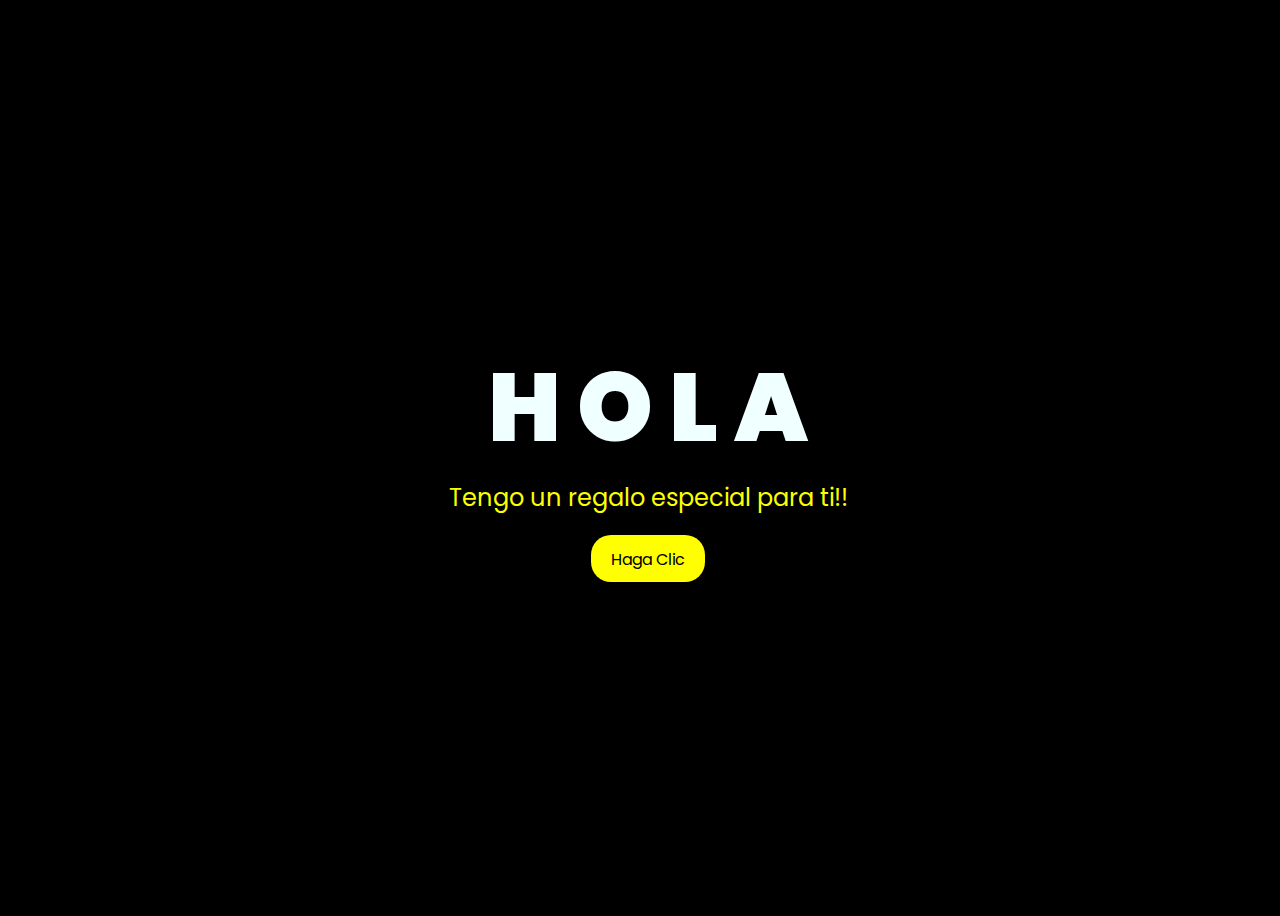
<file: index.html>
<!DOCTYPE html>
<html lang="en">
<head>
    <meta charset="UTF-8">
    <meta http-equiv="X-UA-Compatible" content="IE=edge">
    <meta name="viewport" content="width=device-width, initial-scale=1.0">
    <link rel="stylesheet" href="css/style.css">
    <link rel="icon" href="img/flowers.png" type="image/x-icon">
    <title>FLORES</title>
</head>
<body>
    <div class="greetings">

        <span>H</span>
        <span>O</span>
        <span>L</span>
        <span>A</span>
    </div>
    <div class="greetings">
        <span></span>
        <span></span>
        <span></span>
        <span></span>
        <span></span>
        <span></span>
    </div>
    <div class="description">
        <span>Tengo un regalo especial para ti!!</span>
    </div>
    <div class="button">
        <button>
            <a href="FLORES.html">Haga Clic</a>
        </button>
        
    </div>
</body>
</html>
</file>
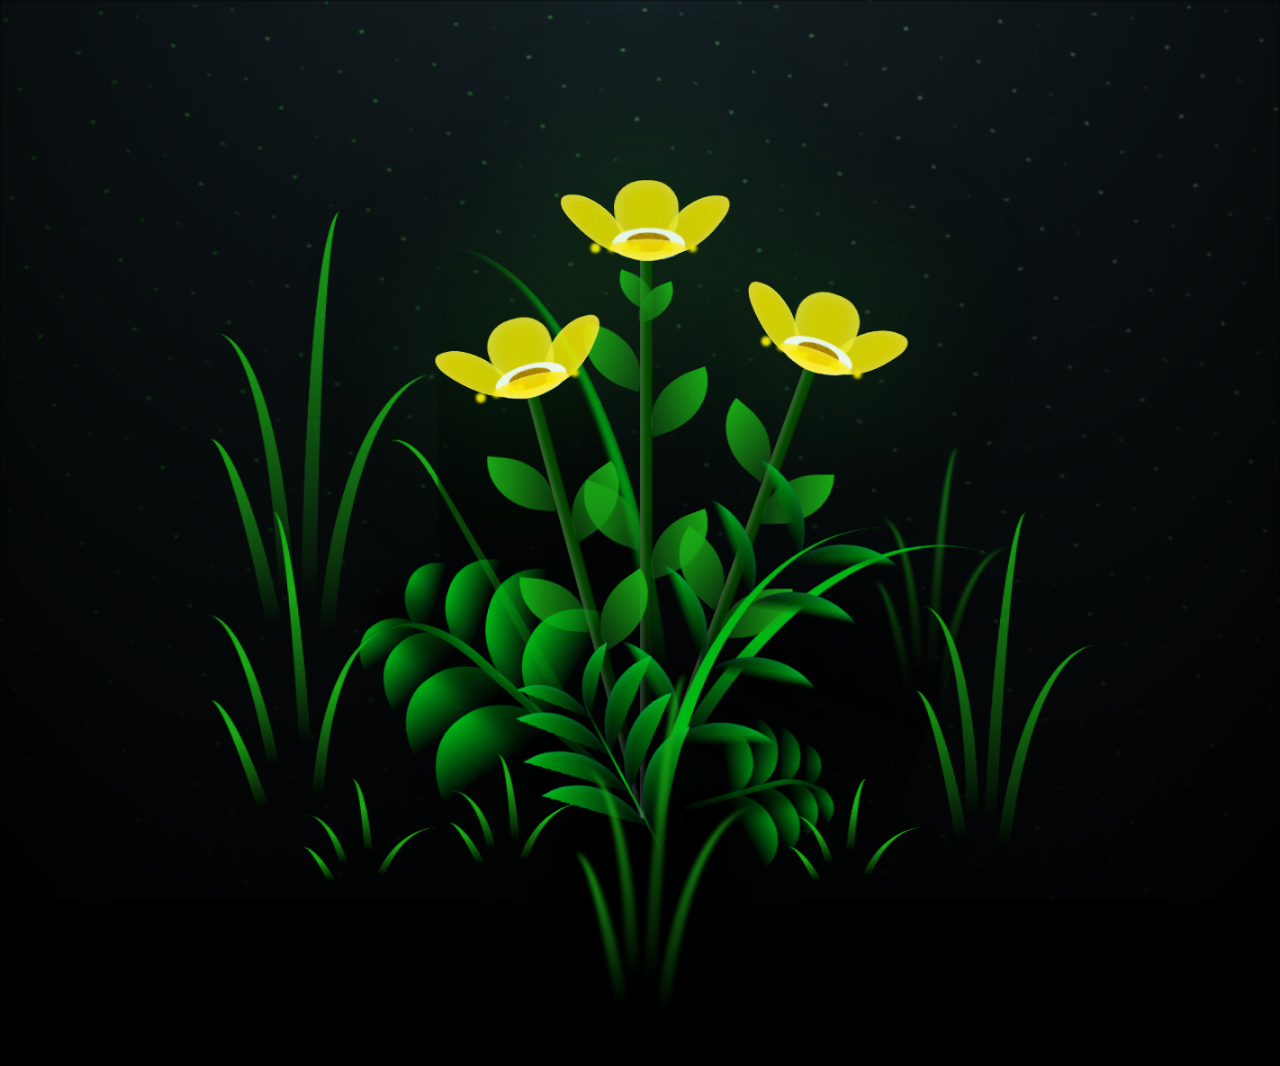
<file: FLORES.html>
<!DOCTYPE html>
<html lang="en">
<head>
    <meta charset="UTF-8">
    <meta http-equiv="X-UA-Compatible" content="IE=edge">
    <meta name="viewport" content="width=device-width, initial-scale=1.0">
    <link rel="stylesheet" href="css/main.css">
    <link rel="icon" href="img/flowers.png" type="image/x-icon">
    <title>FLORES</title>
</head>

<body class="container">
    <div class="night"></div>
    <div class="flowers">
      <div class="flower flower--1">
        <div class="flower__leafs flower__leafs--1">
          <div class="flower__leaf flower__leaf--1"></div>
          <div class="flower__leaf flower__leaf--2"></div>
          <div class="flower__leaf flower__leaf--3"></div>
          <div class="flower__leaf flower__leaf--4"></div>
          <div class="flower__white-circle"></div>
  
          <div class="flower__light flower__light--1"></div>
          <div class="flower__light flower__light--2"></div>
          <div class="flower__light flower__light--3"></div>
          <div class="flower__light flower__light--4"></div>
          <div class="flower__light flower__light--5"></div>
          <div class="flower__light flower__light--6"></div>
          <div class="flower__light flower__light--7"></div>
          <div class="flower__light flower__light--8"></div>
  
        </div>
        <div class="flower__line">
          <div class="flower__line__leaf flower__line__leaf--1"></div>
          <div class="flower__line__leaf flower__line__leaf--2"></div>
          <div class="flower__line__leaf flower__line__leaf--3"></div>
          <div class="flower__line__leaf flower__line__leaf--4"></div>
          <div class="flower__line__leaf flower__line__leaf--5"></div>
          <div class="flower__line__leaf flower__line__leaf--6"></div>
        </div>
      </div>
  
      <div class="flower flower--2">
        <div class="flower__leafs flower__leafs--2">
          <div class="flower__leaf flower__leaf--1"></div>
          <div class="flower__leaf flower__leaf--2"></div>
          <div class="flower__leaf flower__leaf--3"></div>
          <div class="flower__leaf flower__leaf--4"></div>
          <div class="flower__white-circle"></div>
  
          <div class="flower__light flower__light--1"></div>
          <div class="flower__light flower__light--2"></div>
          <div class="flower__light flower__light--3"></div>
          <div class="flower__light flower__light--4"></div>
          <div class="flower__light flower__light--5"></div>
          <div class="flower__light flower__light--6"></div>
          <div class="flower__light flower__light--7"></div>
          <div class="flower__light flower__light--8"></div>
  
        </div>
        <div class="flower__line">
          <div class="flower__line__leaf flower__line__leaf--1"></div>
          <div class="flower__line__leaf flower__line__leaf--2"></div>
          <div class="flower__line__leaf flower__line__leaf--3"></div>
          <div class="flower__line__leaf flower__line__leaf--4"></div>
        </div>
      </div>
  
      <div class="flower flower--3">
        <div class="flower__leafs flower__leafs--3">
          <div class="flower__leaf flower__leaf--1"></div>
          <div class="flower__leaf flower__leaf--2"></div>
          <div class="flower__leaf flower__leaf--3"></div>
          <div class="flower__leaf flower__leaf--4"></div>
          <div class="flower__white-circle"></div>
  
          <div class="flower__light flower__light--1"></div>
          <div class="flower__light flower__light--2"></div>
          <div class="flower__light flower__light--3"></div>
          <div class="flower__light flower__light--4"></div>
          <div class="flower__light flower__light--5"></div>
          <div class="flower__light flower__light--6"></div>
          <div class="flower__light flower__light--7"></div>
          <div class="flower__light flower__light--8"></div>
  
        </div>
        <div class="flower__line">
          <div class="flower__line__leaf flower__line__leaf--1"></div>
          <div class="flower__line__leaf flower__line__leaf--2"></div>
          <div class="flower__line__leaf flower__line__leaf--3"></div>
          <div class="flower__line__leaf flower__line__leaf--4"></div>
        </div>
      </div>
  
      <div class="grow-ans" style="--d:1.2s">
        <div class="flower__g-long">
          <div class="flower__g-long__top"></div>
          <div class="flower__g-long__bottom"></div>
        </div>
      </div>
  
      <div class="growing-grass">
        <div class="flower__grass flower__grass--1">
          <div class="flower__grass--top"></div>
          <div class="flower__grass--bottom"></div>
          <div class="flower__grass__leaf flower__grass__leaf--1"></div>
          <div class="flower__grass__leaf flower__grass__leaf--2"></div>
          <div class="flower__grass__leaf flower__grass__leaf--3"></div>
          <div class="flower__grass__leaf flower__grass__leaf--4"></div>
          <div class="flower__grass__leaf flower__grass__leaf--5"></div>
          <div class="flower__grass__leaf flower__grass__leaf--6"></div>
          <div class="flower__grass__leaf flower__grass__leaf--7"></div>
          <div class="flower__grass__leaf flower__grass__leaf--8"></div>
          <div class="flower__grass__overlay"></div>
        </div>
      </div>
  
      <div class="growing-grass">
        <div class="flower__grass flower__grass--2">
          <div class="flower__grass--top"></div>
          <div class="flower__grass--bottom"></div>
          <div class="flower__grass__leaf flower__grass__leaf--1"></div>
          <div class="flower__grass__leaf flower__grass__leaf--2"></div>
          <div class="flower__grass__leaf flower__grass__leaf--3"></div>
          <div class="flower__grass__leaf flower__grass__leaf--4"></div>
          <div class="flower__grass__leaf flower__grass__leaf--5"></div>
          <div class="flower__grass__leaf flower__grass__leaf--6"></div>
          <div class="flower__grass__leaf flower__grass__leaf--7"></div>
          <div class="flower__grass__leaf flower__grass__leaf--8"></div>
          <div class="flower__grass__overlay"></div>
        </div>
      </div>
  
      <div class="grow-ans" style="--d:2.4s">
        <div class="flower__g-right flower__g-right--1">
          <div class="leaf"></div>
        </div>
      </div>
  
      <div class="grow-ans" style="--d:2.8s">
        <div class="flower__g-right flower__g-right--2">
          <div class="leaf"></div>
        </div>
      </div>
  
      <div class="grow-ans" style="--d:2.8s">
        <div class="flower__g-front">
          <div class="flower__g-front__leaf-wrapper flower__g-front__leaf-wrapper--1">
            <div class="flower__g-front__leaf"></div>
          </div>
          <div class="flower__g-front__leaf-wrapper flower__g-front__leaf-wrapper--2">
            <div class="flower__g-front__leaf"></div>
          </div>
          <div class="flower__g-front__leaf-wrapper flower__g-front__leaf-wrapper--3">
            <div class="flower__g-front__leaf"></div>
          </div>
          <div class="flower__g-front__leaf-wrapper flower__g-front__leaf-wrapper--4">
            <div class="flower__g-front__leaf"></div>
          </div>
          <div class="flower__g-front__leaf-wrapper flower__g-front__leaf-wrapper--5">
            <div class="flower__g-front__leaf"></div>
          </div>
          <div class="flower__g-front__leaf-wrapper flower__g-front__leaf-wrapper--6">
            <div class="flower__g-front__leaf"></div>
          </div>
          <div class="flower__g-front__leaf-wrapper flower__g-front__leaf-wrapper--7">
            <div class="flower__g-front__leaf"></div>
          </div>
          <div class="flower__g-front__leaf-wrapper flower__g-front__leaf-wrapper--8">
            <div class="flower__g-front__leaf"></div>
          </div>
          <div class="flower__g-front__line"></div>
        </div>
      </div>
  
      <div class="grow-ans" style="--d:3.2s">
        <div class="flower__g-fr">
          <div class="leaf"></div>
          <div class="flower__g-fr__leaf flower__g-fr__leaf--1"></div>
          <div class="flower__g-fr__leaf flower__g-fr__leaf--2"></div>
          <div class="flower__g-fr__leaf flower__g-fr__leaf--3"></div>
          <div class="flower__g-fr__leaf flower__g-fr__leaf--4"></div>
          <div class="flower__g-fr__leaf flower__g-fr__leaf--5"></div>
          <div class="flower__g-fr__leaf flower__g-fr__leaf--6"></div>
          <div class="flower__g-fr__leaf flower__g-fr__leaf--7"></div>
          <div class="flower__g-fr__leaf flower__g-fr__leaf--8"></div>
        </div>
      </div>
  
      <div class="long-g long-g--0">
        <div class="grow-ans" style="--d:3s">
          <div class="leaf leaf--0"></div>
        </div>
        <div class="grow-ans" style="--d:2.2s">
          <div class="leaf leaf--1"></div>
        </div>
        <div class="grow-ans" style="--d:3.4s">
          <div class="leaf leaf--2"></div>
        </div>
        <div class="grow-ans" style="--d:3.6s">
          <div class="leaf leaf--3"></div>
        </div>
      </div>
  
      <div class="long-g long-g--1">
        <div class="grow-ans" style="--d:3.6s">
          <div class="leaf leaf--0"></div>
        </div>
        <div class="grow-ans" style="--d:3.8s">
          <div class="leaf leaf--1"></div>
        </div>
        <div class="grow-ans" style="--d:4s">
          <div class="leaf leaf--2"></div>
        </div>
        <div class="grow-ans" style="--d:4.2s">
          <div class="leaf leaf--3"></div>
        </div>
      </div>
  
      <div class="long-g long-g--2">
        <div class="grow-ans" style="--d:4s">
          <div class="leaf leaf--0"></div>
        </div>
        <div class="grow-ans" style="--d:4.2s">
          <div class="leaf leaf--1"></div>
        </div>
        <div class="grow-ans" style="--d:4.4s">
          <div class="leaf leaf--2"></div>
        </div>
        <div class="grow-ans" style="--d:4.6s">
          <div class="leaf leaf--3"></div>
        </div>
      </div>
  
      <div class="long-g long-g--3">
        <div class="grow-ans" style="--d:4s">
          <div class="leaf leaf--0"></div>
        </div>
        <div class="grow-ans" style="--d:4.2s">
          <div class="leaf leaf--1"></div>
        </div>
        <div class="grow-ans" style="--d:3s">
          <div class="leaf leaf--2"></div>
        </div>
        <div class="grow-ans" style="--d:3.6s">
          <div class="leaf leaf--3"></div>
        </div>
      </div>
  
      <div class="long-g long-g--4">
        <div class="grow-ans" style="--d:4s">
          <div class="leaf leaf--0"></div>
        </div>
        <div class="grow-ans" style="--d:4.2s">
          <div class="leaf leaf--1"></div>
        </div>
        <div class="grow-ans" style="--d:3s">
          <div class="leaf leaf--2"></div>
        </div>
        <div class="grow-ans" style="--d:3.6s">
          <div class="leaf leaf--3"></div>
        </div>
      </div>
  
      <div class="long-g long-g--5">
        <div class="grow-ans" style="--d:4s">
          <div class="leaf leaf--0"></div>
        </div>
        <div class="grow-ans" style="--d:4.2s">
          <div class="leaf leaf--1"></div>
        </div>
        <div class="grow-ans" style="--d:3s">
          <div class="leaf leaf--2"></div>
        </div>
        <div class="grow-ans" style="--d:3.6s">
          <div class="leaf leaf--3"></div>
        </div>
      </div>
  
      <div class="long-g long-g--6">
        <div class="grow-ans" style="--d:4.2s">
          <div class="leaf leaf--0"></div>
        </div>
        <div class="grow-ans" style="--d:4.4s">
          <div class="leaf leaf--1"></div>
        </div>
        <div class="grow-ans" style="--d:4.6s">
          <div class="leaf leaf--2"></div>
        </div>
        <div class="grow-ans" style="--d:4.8s">
          <div class="leaf leaf--3"></div>
        </div>
      </div>
  
      <div class="long-g long-g--7">
        <div class="grow-ans" style="--d:3s">
          <div class="leaf leaf--0"></div>
        </div>
        <div class="grow-ans" style="--d:3.2s">
          <div class="leaf leaf--1"></div>
        </div>
        <div class="grow-ans" style="--d:3.5s">
          <div class="leaf leaf--2"></div>
        </div>
        <div class="grow-ans" style="--d:3.6s">
          <div class="leaf leaf--3"></div>
        </div>
      </div>
    </div>
    <script src="main.js"></script>
  </body>
</html>
</file>
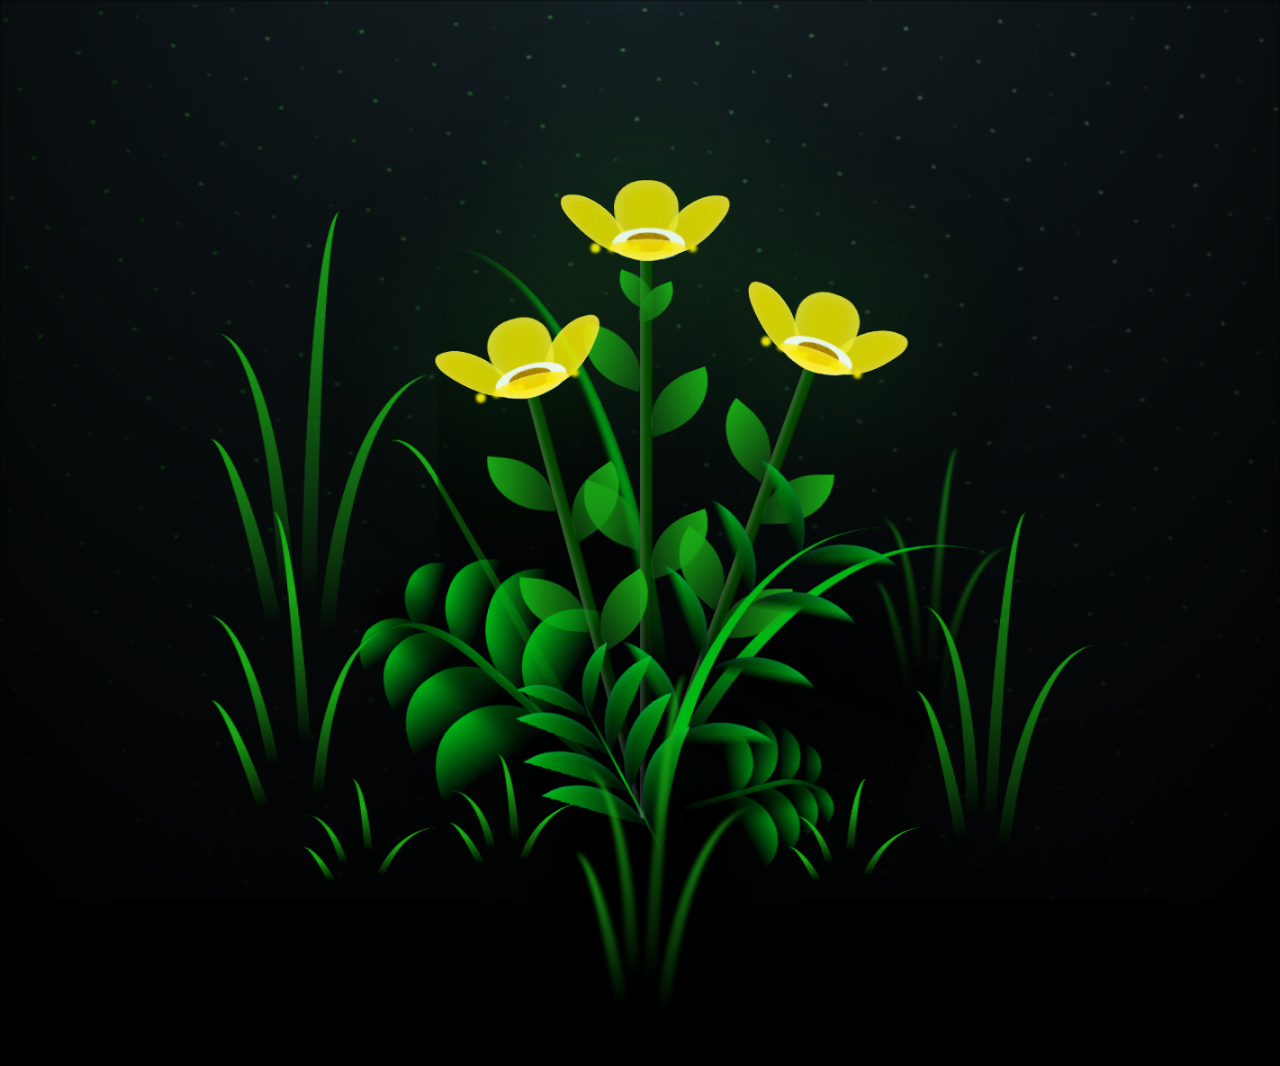
<file: FLOWER.html>
<!DOCTYPE html>
<html lang="en">
<head>
    <meta charset="UTF-8">
    <meta http-equiv="X-UA-Compatible" content="IE=edge">
    <meta name="viewport" content="width=device-width, initial-scale=1.0">
    <link rel="stylesheet" href="css/main.css">
    <link rel="icon" href="img/flowers.png" type="image/x-icon">
    <title>FLOWER</title>
</head>

<body class="container">
    <div class="night"></div>
    <div class="flowers">
      <div class="flower flower--1">
        <div class="flower__leafs flower__leafs--1">
          <div class="flower__leaf flower__leaf--1"></div>
          <div class="flower__leaf flower__leaf--2"></div>
          <div class="flower__leaf flower__leaf--3"></div>
          <div class="flower__leaf flower__leaf--4"></div>
          <div class="flower__white-circle"></div>
  
          <div class="flower__light flower__light--1"></div>
          <div class="flower__light flower__light--2"></div>
          <div class="flower__light flower__light--3"></div>
          <div class="flower__light flower__light--4"></div>
          <div class="flower__light flower__light--5"></div>
          <div class="flower__light flower__light--6"></div>
          <div class="flower__light flower__light--7"></div>
          <div class="flower__light flower__light--8"></div>
  
        </div>
        <div class="flower__line">
          <div class="flower__line__leaf flower__line__leaf--1"></div>
          <div class="flower__line__leaf flower__line__leaf--2"></div>
          <div class="flower__line__leaf flower__line__leaf--3"></div>
          <div class="flower__line__leaf flower__line__leaf--4"></div>
          <div class="flower__line__leaf flower__line__leaf--5"></div>
          <div class="flower__line__leaf flower__line__leaf--6"></div>
        </div>
      </div>
  
      <div class="flower flower--2">
        <div class="flower__leafs flower__leafs--2">
          <div class="flower__leaf flower__leaf--1"></div>
          <div class="flower__leaf flower__leaf--2"></div>
          <div class="flower__leaf flower__leaf--3"></div>
          <div class="flower__leaf flower__leaf--4"></div>
          <div class="flower__white-circle"></div>
  
          <div class="flower__light flower__light--1"></div>
          <div class="flower__light flower__light--2"></div>
          <div class="flower__light flower__light--3"></div>
          <div class="flower__light flower__light--4"></div>
          <div class="flower__light flower__light--5"></div>
          <div class="flower__light flower__light--6"></div>
          <div class="flower__light flower__light--7"></div>
          <div class="flower__light flower__light--8"></div>
  
        </div>
        <div class="flower__line">
          <div class="flower__line__leaf flower__line__leaf--1"></div>
          <div class="flower__line__leaf flower__line__leaf--2"></div>
          <div class="flower__line__leaf flower__line__leaf--3"></div>
          <div class="flower__line__leaf flower__line__leaf--4"></div>
        </div>
      </div>
  
      <div class="flower flower--3">
        <div class="flower__leafs flower__leafs--3">
          <div class="flower__leaf flower__leaf--1"></div>
          <div class="flower__leaf flower__leaf--2"></div>
          <div class="flower__leaf flower__leaf--3"></div>
          <div class="flower__leaf flower__leaf--4"></div>
          <div class="flower__white-circle"></div>
  
          <div class="flower__light flower__light--1"></div>
          <div class="flower__light flower__light--2"></div>
          <div class="flower__light flower__light--3"></div>
          <div class="flower__light flower__light--4"></div>
          <div class="flower__light flower__light--5"></div>
          <div class="flower__light flower__light--6"></div>
          <div class="flower__light flower__light--7"></div>
          <div class="flower__light flower__light--8"></div>
  
        </div>
        <div class="flower__line">
          <div class="flower__line__leaf flower__line__leaf--1"></div>
          <div class="flower__line__leaf flower__line__leaf--2"></div>
          <div class="flower__line__leaf flower__line__leaf--3"></div>
          <div class="flower__line__leaf flower__line__leaf--4"></div>
        </div>
      </div>
  
      <div class="grow-ans" style="--d:1.2s">
        <div class="flower__g-long">
          <div class="flower__g-long__top"></div>
          <div class="flower__g-long__bottom"></div>
        </div>
      </div>
  
      <div class="growing-grass">
        <div class="flower__grass flower__grass--1">
          <div class="flower__grass--top"></div>
          <div class="flower__grass--bottom"></div>
          <div class="flower__grass__leaf flower__grass__leaf--1"></div>
          <div class="flower__grass__leaf flower__grass__leaf--2"></div>
          <div class="flower__grass__leaf flower__grass__leaf--3"></div>
          <div class="flower__grass__leaf flower__grass__leaf--4"></div>
          <div class="flower__grass__leaf flower__grass__leaf--5"></div>
          <div class="flower__grass__leaf flower__grass__leaf--6"></div>
          <div class="flower__grass__leaf flower__grass__leaf--7"></div>
          <div class="flower__grass__leaf flower__grass__leaf--8"></div>
          <div class="flower__grass__overlay"></div>
        </div>
      </div>
  
      <div class="growing-grass">
        <div class="flower__grass flower__grass--2">
          <div class="flower__grass--top"></div>
          <div class="flower__grass--bottom"></div>
          <div class="flower__grass__leaf flower__grass__leaf--1"></div>
          <div class="flower__grass__leaf flower__grass__leaf--2"></div>
          <div class="flower__grass__leaf flower__grass__leaf--3"></div>
          <div class="flower__grass__leaf flower__grass__leaf--4"></div>
          <div class="flower__grass__leaf flower__grass__leaf--5"></div>
          <div class="flower__grass__leaf flower__grass__leaf--6"></div>
          <div class="flower__grass__leaf flower__grass__leaf--7"></div>
          <div class="flower__grass__leaf flower__grass__leaf--8"></div>
          <div class="flower__grass__overlay"></div>
        </div>
      </div>
  
      <div class="grow-ans" style="--d:2.4s">
        <div class="flower__g-right flower__g-right--1">
          <div class="leaf"></div>
        </div>
      </div>
  
      <div class="grow-ans" style="--d:2.8s">
        <div class="flower__g-right flower__g-right--2">
          <div class="leaf"></div>
        </div>
      </div>
  
      <div class="grow-ans" style="--d:2.8s">
        <div class="flower__g-front">
          <div class="flower__g-front__leaf-wrapper flower__g-front__leaf-wrapper--1">
            <div class="flower__g-front__leaf"></div>
          </div>
          <div class="flower__g-front__leaf-wrapper flower__g-front__leaf-wrapper--2">
            <div class="flower__g-front__leaf"></div>
          </div>
          <div class="flower__g-front__leaf-wrapper flower__g-front__leaf-wrapper--3">
            <div class="flower__g-front__leaf"></div>
          </div>
          <div class="flower__g-front__leaf-wrapper flower__g-front__leaf-wrapper--4">
            <div class="flower__g-front__leaf"></div>
          </div>
          <div class="flower__g-front__leaf-wrapper flower__g-front__leaf-wrapper--5">
            <div class="flower__g-front__leaf"></div>
          </div>
          <div class="flower__g-front__leaf-wrapper flower__g-front__leaf-wrapper--6">
            <div class="flower__g-front__leaf"></div>
          </div>
          <div class="flower__g-front__leaf-wrapper flower__g-front__leaf-wrapper--7">
            <div class="flower__g-front__leaf"></div>
          </div>
          <div class="flower__g-front__leaf-wrapper flower__g-front__leaf-wrapper--8">
            <div class="flower__g-front__leaf"></div>
          </div>
          <div class="flower__g-front__line"></div>
        </div>
      </div>
  
      <div class="grow-ans" style="--d:3.2s">
        <div class="flower__g-fr">
          <div class="leaf"></div>
          <div class="flower__g-fr__leaf flower__g-fr__leaf--1"></div>
          <div class="flower__g-fr__leaf flower__g-fr__leaf--2"></div>
          <div class="flower__g-fr__leaf flower__g-fr__leaf--3"></div>
          <div class="flower__g-fr__leaf flower__g-fr__leaf--4"></div>
          <div class="flower__g-fr__leaf flower__g-fr__leaf--5"></div>
          <div class="flower__g-fr__leaf flower__g-fr__leaf--6"></div>
          <div class="flower__g-fr__leaf flower__g-fr__leaf--7"></div>
          <div class="flower__g-fr__leaf flower__g-fr__leaf--8"></div>
        </div>
      </div>
  
      <div class="long-g long-g--0">
        <div class="grow-ans" style="--d:3s">
          <div class="leaf leaf--0"></div>
        </div>
        <div class="grow-ans" style="--d:2.2s">
          <div class="leaf leaf--1"></div>
        </div>
        <div class="grow-ans" style="--d:3.4s">
          <div class="leaf leaf--2"></div>
        </div>
        <div class="grow-ans" style="--d:3.6s">
          <div class="leaf leaf--3"></div>
        </div>
      </div>
  
      <div class="long-g long-g--1">
        <div class="grow-ans" style="--d:3.6s">
          <div class="leaf leaf--0"></div>
        </div>
        <div class="grow-ans" style="--d:3.8s">
          <div class="leaf leaf--1"></div>
        </div>
        <div class="grow-ans" style="--d:4s">
          <div class="leaf leaf--2"></div>
        </div>
        <div class="grow-ans" style="--d:4.2s">
          <div class="leaf leaf--3"></div>
        </div>
      </div>
  
      <div class="long-g long-g--2">
        <div class="grow-ans" style="--d:4s">
          <div class="leaf leaf--0"></div>
        </div>
        <div class="grow-ans" style="--d:4.2s">
          <div class="leaf leaf--1"></div>
        </div>
        <div class="grow-ans" style="--d:4.4s">
          <div class="leaf leaf--2"></div>
        </div>
        <div class="grow-ans" style="--d:4.6s">
          <div class="leaf leaf--3"></div>
        </div>
      </div>
  
      <div class="long-g long-g--3">
        <div class="grow-ans" style="--d:4s">
          <div class="leaf leaf--0"></div>
        </div>
        <div class="grow-ans" style="--d:4.2s">
          <div class="leaf leaf--1"></div>
        </div>
        <div class="grow-ans" style="--d:3s">
          <div class="leaf leaf--2"></div>
        </div>
        <div class="grow-ans" style="--d:3.6s">
          <div class="leaf leaf--3"></div>
        </div>
      </div>
  
      <div class="long-g long-g--4">
        <div class="grow-ans" style="--d:4s">
          <div class="leaf leaf--0"></div>
        </div>
        <div class="grow-ans" style="--d:4.2s">
          <div class="leaf leaf--1"></div>
        </div>
        <div class="grow-ans" style="--d:3s">
          <div class="leaf leaf--2"></div>
        </div>
        <div class="grow-ans" style="--d:3.6s">
          <div class="leaf leaf--3"></div>
        </div>
      </div>
  
      <div class="long-g long-g--5">
        <div class="grow-ans" style="--d:4s">
          <div class="leaf leaf--0"></div>
        </div>
        <div class="grow-ans" style="--d:4.2s">
          <div class="leaf leaf--1"></div>
        </div>
        <div class="grow-ans" style="--d:3s">
          <div class="leaf leaf--2"></div>
        </div>
        <div class="grow-ans" style="--d:3.6s">
          <div class="leaf leaf--3"></div>
        </div>
      </div>
  
      <div class="long-g long-g--6">
        <div class="grow-ans" style="--d:4.2s">
          <div class="leaf leaf--0"></div>
        </div>
        <div class="grow-ans" style="--d:4.4s">
          <div class="leaf leaf--1"></div>
        </div>
        <div class="grow-ans" style="--d:4.6s">
          <div class="leaf leaf--2"></div>
        </div>
        <div class="grow-ans" style="--d:4.8s">
          <div class="leaf leaf--3"></div>
        </div>
      </div>
  
      <div class="long-g long-g--7">
        <div class="grow-ans" style="--d:3s">
          <div class="leaf leaf--0"></div>
        </div>
        <div class="grow-ans" style="--d:3.2s">
          <div class="leaf leaf--1"></div>
        </div>
        <div class="grow-ans" style="--d:3.5s">
          <div class="leaf leaf--2"></div>
        </div>
        <div class="grow-ans" style="--d:3.6s">
          <div class="leaf leaf--3"></div>
        </div>
      </div>
    </div>
    <script src="main.js"></script>
  </body>
</html>
</file>
<file: css/style.css>
@import url('https://fonts.googleapis.com/css2?family=Poppins:ital,wght@0,500;1,900&display=swap');
*{
    font-family: 'Poppins',cursive;
}
body{
    color: azure;
    width: 100%;
    height: 100vh;
    display: flex;
    flex-direction: column;
    align-items: center;
    justify-content: center;
    background-color: black;
}
.greetings{
    font-size: 6rem;
    font-weight: 900;
}
.greetings > span{
    animation: glow 2.5s ease-in-out infinite;
}
@keyframes glow{
    0%, 100%{
        color: #fff;
        text-shadow: 0 0 12px #fbff00, 0 0 50px #fbff00, 0 0 100px #fbff00;
    }
    10%, 90%{
        color: #696565;
        text-shadow: none;
    }
}
.greetings > span:nth-child(2){
    animation-delay: .2s ;
}
.greetings > span:nth-child(3){
    animation-delay: .4s ;
}
.greetings > span:nth-child(4){
    animation-delay: .6s;
}
.greetings > span:nth-child(5){
    animation-delay: .8s;
}

.description{
    font-size: 1.5rem;
    margin-bottom: 20px;
}

.button a{
    text-decoration: none;
    font-size: 1rem;
    color: #111;
}

@media screen and (max-width:574px){
    .greetings{
        display: block;
        font-size: 3rem;
        font-weight: 500;
        text-align: center;
    }
    .description{
        font-size: 1rem;
    }
    
    .button a{
        font-size: .5rem;
    }
}

.description{
    color: #fbff00;
}

/* Estilo para el botón */
.button button {
    background-color: yellow; /* Fondo amarillo */
    border: none; /* Sin bordes */
    padding: 10px 20px; /* Ajusta el relleno según tu preferencia */
    font-size: 18px; /* Tamaño de fuente */
    cursor: pointer;
    position: relative; /* Necesario para el resplandor */
    border-radius: 20px; /* Esquinas redondeadas */
    transition: background-color 0.3s ease-in-out; /* Transición suave para el color de fondo */
  }
  
  /* Estilo para el enlace dentro del botón */
  .button button a {
    text-decoration: none; /* Elimina el subrayado del enlace */
    color: inherit; /* Hereda el color del texto del botón */
  }
  
  /* Efecto de resplandor al pasar el cursor sobre el botón */
  .button button:hover {
    background-color: orange; /* Cambia el color de fondo al pasar el mouse a naranja */
    box-shadow: 0 0 10px yellow, 0 0 20px yellow, 0 0 30px yellow; /* Efecto de resplandor amarillo */
  }
</file>
<file: css/main.css>
*,
*::after,
*::before {
  padding: 0;
  margin: 0;
  box-sizing: border-box;
}

:root {
  --dark-color: #000;
}

body {
  display: flex;
  align-items: flex-end;
  justify-content: center;
  min-height: 100vh;
  background-color: var(--dark-color);
  overflow: hidden;
  perspective: 1000px;
}

.night {
  position: fixed;
  left: 50%;
  top: 0;
  transform: translateX(-50%);
  width: 100%;
  height: 100%;
  filter: blur(0.1vmin);
  background-image: radial-gradient(ellipse at top, transparent 0%, var(--dark-color)), 
  radial-gradient(ellipse at bottom, var(--dark-color), rgba(145, 233, 255, 0.2)), 
  repeating-linear-gradient(220deg, rgb(0, 0, 0) 0px, rgb(0, 0, 0) 19px, transparent 19px, 
  transparent 22px), repeating-linear-gradient(189deg, rgb(0, 0, 0) 0px, rgb(0, 0, 0) 19px, 
  transparent 19px, transparent 22px), repeating-linear-gradient(148deg, rgb(0, 0, 0) 0px, 
  rgb(0, 0, 0) 19px, transparent 19px, transparent 22px), linear-gradient(90deg, rgb(21, 255, 0), 
  rgb(240, 240, 240));
}

.flowers {
  position: relative;
  transform: scale(0.9);
}

.flower {
  position: absolute;
  bottom: 10vmin;
  transform-origin: bottom center;
  z-index: 10;
  --fl-speed: 0.8s;
}
.flower--1 {
  -webkit-animation: moving-flower-1 4s linear infinite;
          animation: moving-flower-1 4s linear infinite;
}
.flower--1 .flower__line {
  height: 70vmin;
  -webkit-animation-delay: 0.3s;
          animation-delay: 0.3s;
}
.flower--1 .flower__line__leaf--1 {
  -webkit-animation: blooming-leaf-right var(--fl-speed) 1.6s backwards;
          animation: blooming-leaf-right var(--fl-speed) 1.6s backwards;
}
.flower--1 .flower__line__leaf--2 {
  -webkit-animation: blooming-leaf-right var(--fl-speed) 1.4s backwards;
          animation: blooming-leaf-right var(--fl-speed) 1.4s backwards;
}
.flower--1 .flower__line__leaf--3 {
  -webkit-animation: blooming-leaf-left var(--fl-speed) 1.2s backwards;
          animation: blooming-leaf-left var(--fl-speed) 1.2s backwards;
}
.flower--1 .flower__line__leaf--4 {
  -webkit-animation: blooming-leaf-left var(--fl-speed) 1s backwards;
          animation: blooming-leaf-left var(--fl-speed) 1s backwards;
}
.flower--1 .flower__line__leaf--5 {
  -webkit-animation: blooming-leaf-right var(--fl-speed) 1.8s backwards;
          animation: blooming-leaf-right var(--fl-speed) 1.8s backwards;
}
.flower--1 .flower__line__leaf--6 {
  -webkit-animation: blooming-leaf-left var(--fl-speed) 2s backwards;
          animation: blooming-leaf-left var(--fl-speed) 2s backwards;
}
.flower--2 {
  left: 50%;
  transform: rotate(20deg);
  -webkit-animation: moving-flower-2 4s linear infinite;
          animation: moving-flower-2 4s linear infinite;
}
.flower--2 .flower__line {
  height: 60vmin;
  -webkit-animation-delay: 0.6s;
          animation-delay: 0.6s;
}
.flower--2 .flower__line__leaf--1 {
  -webkit-animation: blooming-leaf-right var(--fl-speed) 1.9s backwards;
          animation: blooming-leaf-right var(--fl-speed) 1.9s backwards;
}
.flower--2 .flower__line__leaf--2 {
  -webkit-animation: blooming-leaf-right var(--fl-speed) 1.7s backwards;
          animation: blooming-leaf-right var(--fl-speed) 1.7s backwards;
}
.flower--2 .flower__line__leaf--3 {
  -webkit-animation: blooming-leaf-left var(--fl-speed) 1.5s backwards;
          animation: blooming-leaf-left var(--fl-speed) 1.5s backwards;
}
.flower--2 .flower__line__leaf--4 {
  -webkit-animation: blooming-leaf-left var(--fl-speed) 1.3s backwards;
          animation: blooming-leaf-left var(--fl-speed) 1.3s backwards;
}
.flower--3 {
  left: 50%;
  transform: rotate(-15deg);
  -webkit-animation: moving-flower-3 4s linear infinite;
          animation: moving-flower-3 4s linear infinite;
}
.flower--3 .flower__line {
  -webkit-animation-delay: 0.9s;
          animation-delay: 0.9s;
}
.flower--3 .flower__line__leaf--1 {
  -webkit-animation: blooming-leaf-right var(--fl-speed) 2.5s backwards;
          animation: blooming-leaf-right var(--fl-speed) 2.5s backwards;
}
.flower--3 .flower__line__leaf--2 {
  -webkit-animation: blooming-leaf-right var(--fl-speed) 2.3s backwards;
          animation: blooming-leaf-right var(--fl-speed) 2.3s backwards;
}
.flower--3 .flower__line__leaf--3 {
  -webkit-animation: blooming-leaf-left var(--fl-speed) 2.1s backwards;
          animation: blooming-leaf-left var(--fl-speed) 2.1s backwards;
}
.flower--3 .flower__line__leaf--4 {
  -webkit-animation: blooming-leaf-left var(--fl-speed) 1.9s backwards;
          animation: blooming-leaf-left var(--fl-speed) 1.9s backwards;
}
.flower__leafs {
  position: relative;
  -webkit-animation: blooming-flower 2s backwards;
          animation: blooming-flower 2s backwards;
}
.flower__leafs--1 {
  -webkit-animation-delay: 1.1s;
          animation-delay: 1.1s;
}
.flower__leafs--2 {
  -webkit-animation-delay: 1.4s;
          animation-delay: 1.4s;
}
.flower__leafs--3 {
  -webkit-animation-delay: 1.7s;
          animation-delay: 1.7s;
}
.flower__leafs::after {
  content: "";
  position: absolute;
  left: 0;
  top: 0;
  transform: translate(-50%, -100%);
  width: 8vmin;
  height: 8vmin;
  background-color: #1aaa15;
  filter: blur(10vmin);
}
.flower__leaf {
  position: absolute;
  bottom: 0;
  left: 50%;
  width: 8vmin;
  height: 11vmin;
  border-radius: 51% 49% 47% 53%/44% 45% 55% 69%;
  background-color: #1aaa15;
  background-image: linear-gradient(to top, #fce700, #fce700);
  transform-origin: bottom center;
  opacity: 0.9;
  box-shadow: inset 0 0 2vmin rgba(255, 255, 255, 0.5);
}
.flower__leaf--1 {
  transform: translate(-10%, 1%) rotateY(40deg) rotateX(-50deg);
}
.flower__leaf--2 {
  transform: translate(-50%, -4%) rotateX(40deg);
}
.flower__leaf--3 {
  transform: translate(-90%, 0%) rotateY(45deg) rotateX(50deg);
}
.flower__leaf--4 {
  width: 8vmin;
  height: 8vmin;
  transform-origin: bottom left;
  border-radius: 4vmin 10vmin 4vmin 4vmin;
  transform: translate(0%, 18%) rotateX(70deg) rotate(-43deg);
  background-image: linear-gradient(to top, #fce700, #fce700);
  z-index: 1;
  opacity: 0.8;
}
.flower__white-circle {
  position: absolute;
  left: -3.5vmin;
  top: -3vmin;
  width: 9vmin;
  height: 4vmin;
  border-radius: 50%;
  background-color: #ffffff;
}
.flower__white-circle::after {
  content: "";
  position: absolute;
  left: 50%;
  top: 45%;
  transform: translate(-50%, -50%);
  width: 60%;
  height: 60%;
  border-radius: inherit;
  background-image: repeating-linear-gradient(135deg, rgba(0, 0, 0, 0.03) 0px, 
  rgba(0, 0, 0, 0.03) 1px, transparent 1px, transparent 12px), repeating-linear-gradient(45deg, 
  rgba(0, 0, 0, 0.03) 0px, rgba(0, 0, 0, 0.03) 1px, transparent 1px, transparent 12px), 
  repeating-linear-gradient(67.5deg, rgba(0, 0, 0, 0.03) 0px, rgba(0, 0, 0, 0.03) 1px, 
  transparent 1px, transparent 12px), repeating-linear-gradient(135deg, rgba(0, 0, 0, 0.03) 0px, 
  rgba(0, 0, 0, 0.03) 1px, transparent 1px, transparent 12px), repeating-linear-gradient(45deg, 
  rgba(0, 0, 0, 0.03) 0px, rgba(0, 0, 0, 0.03) 1px, transparent 1px, transparent 12px), 
  repeating-linear-gradient(112.5deg, rgba(0, 0, 0, 0.03) 0px, rgba(0, 0, 0, 0.03) 1px, 
  transparent 1px, transparent 12px), repeating-linear-gradient(112.5deg, rgba(0, 0, 0, 0.03) 0px, 
  rgba(0, 0, 0, 0.03) 1px, transparent 1px, transparent 12px), repeating-linear-gradient(45deg, 
  rgba(0, 0, 0, 0.03) 0px, rgba(0, 0, 0, 0.03) 1px, transparent 1px, transparent 12px), 
  repeating-linear-gradient(22.5deg, rgba(0, 0, 0, 0.03) 0px, rgba(0, 0, 0, 0.03) 1px, 
  transparent 1px, transparent 12px), repeating-linear-gradient(45deg, rgba(0, 0, 0, 0.03) 0px, 
  rgba(0, 0, 0, 0.03) 1px, transparent 1px, transparent 12px), repeating-linear-gradient(22.5deg, 
  rgba(0, 0, 0, 0.03) 0px, rgba(0, 0, 0, 0.03) 1px, transparent 1px, transparent 12px), 
  repeating-linear-gradient(135deg, rgba(0, 0, 0, 0.03) 0px, rgba(0, 0, 0, 0.03) 1px, 
  transparent 1px, transparent 12px), repeating-linear-gradient(157.5deg, rgba(0, 0, 0, 0.03) 0px, 
  rgba(0, 0, 0, 0.03) 1px, transparent 1px, transparent 12px), repeating-linear-gradient(67.5deg, 
  rgba(0, 0, 0, 0.03) 0px, rgba(0, 0, 0, 0.03) 1px, transparent 1px, transparent 12px), 
  repeating-linear-gradient(67.5deg, rgba(0, 0, 0, 0.03) 0px, rgba(0, 0, 0, 0.03) 1px, 
  transparent 1px, transparent 12px), linear-gradient(90deg, rgb(190, 133, 0), rgb(190, 133, 0));
}
.flower__line {
  height: 55vmin;
  width: 1.5vmin;
  background-image: linear-gradient(to left, rgba(0, 0, 0, 0.2), transparent, 
  rgba(255, 255, 255, 0.2)), linear-gradient(to top, transparent 10%, #064600, #064600);
  box-shadow: inset 0 0 2px rgba(0, 0, 0, 0.5);
  -webkit-animation: grow-flower-tree 4s backwards;
          animation: grow-flower-tree 4s backwards;
}
.flower__line__leaf {
  --w: 7vmin;
  --h: calc(var(--w) + 2vmin);
  position: absolute;
  top: 20%;
  left: 90%;
  width: var(--w);
  height: var(--h);
  border-top-right-radius: var(--h);
  border-bottom-left-radius: var(--h);
  background-image: linear-gradient(to top, rgba(20, 122, 20, 0.4), #1aaa15);
}
.flower__line__leaf--1 {
  transform: rotate(70deg) rotateY(30deg);
}
.flower__line__leaf--2 {
  top: 45%;
  transform: rotate(70deg) rotateY(30deg);
}
.flower__line__leaf--3, .flower__line__leaf--4, .flower__line__leaf--6 {
  border-top-right-radius: 0;
  border-bottom-left-radius: 0;
  border-top-left-radius: var(--h);
  border-bottom-right-radius: var(--h);
  left: -460%;
  top: 12%;
  transform: rotate(-70deg) rotateY(30deg);
}
.flower__line__leaf--4 {
  top: 40%;
}
.flower__line__leaf--5 {
  top: 0;
  transform-origin: left;
  transform: rotate(70deg) rotateY(30deg) scale(0.6);
}
.flower__line__leaf--6 {
  top: -2%;
  left: -450%;
  transform-origin: right;
  transform: rotate(-70deg) rotateY(30deg) scale(0.6);
}
.flower__light {
  position: absolute;
  bottom: 0vmin;
  width: 1vmin;
  height: 1vmin;
  background-color: rgb(255, 251, 0);
  border-radius: 50%;
  filter: blur(0.2vmin);
  -webkit-animation: light-ans 4s linear infinite backwards;
          animation: light-ans 4s linear infinite backwards;
}
.flower__light:nth-child(odd) {
  background-color: #fce700;
}
.flower__light--1 {
  left: -2vmin;
  -webkit-animation-delay: 1s;
          animation-delay: 1s;
}
.flower__light--2 {
  left: 3vmin;
  -webkit-animation-delay: 0.5s;
          animation-delay: 0.5s;
}
.flower__light--3 {
  left: -6vmin;
  -webkit-animation-delay: 0.3s;
          animation-delay: 0.3s;
}
.flower__light--4 {
  left: 6vmin;
  -webkit-animation-delay: 0.9s;
          animation-delay: 0.9s;
}
.flower__light--5 {
  left: -1vmin;
  -webkit-animation-delay: 1.5s;
          animation-delay: 1.5s;
}
.flower__light--6 {
  left: -4vmin;
  -webkit-animation-delay: 3s;
          animation-delay: 3s;
}
.flower__light--7 {
  left: 3vmin;
  -webkit-animation-delay: 2s;
          animation-delay: 2s;
}
.flower__light--8 {
  left: -6vmin;
  -webkit-animation-delay: 3.5s;
          animation-delay: 3.5s;
}
.flower__grass {
  --c: #00b815;
  --line-w: 1.5vmin;
  position: absolute;
  bottom: 12vmin;
  left: -7vmin;
  display: flex;
  flex-direction: column;
  align-items: flex-end;
  z-index: 20;
  transform-origin: bottom center;
  transform: rotate(-48deg) rotateY(40deg);
}
.flower__grass--1 {
  -webkit-animation: moving-grass 2s linear infinite;
          animation: moving-grass 2s linear infinite;
}
.flower__grass--2 {
  left: 2vmin;
  bottom: 10vmin;
  transform: scale(0.5) rotate(75deg) rotateX(10deg) rotateY(-200deg);
  opacity: 0.8;
  z-index: 0;
  -webkit-animation: moving-grass--2 1.5s linear infinite;
          animation: moving-grass--2 1.5s linear infinite;
}
.flower__grass--top {
  width: 7vmin;
  height: 10vmin;
  border-top-right-radius: 100%;
  border-right: var(--line-w) solid var(--c);
  transform-origin: bottom center;
  transform: rotate(-2deg);
}
.flower__grass--bottom {
  margin-top: -2px;
  width: var(--line-w);
  height: 25vmin;
  background-image: linear-gradient(to top, transparent, var(--c));
}
.flower__grass__leaf {
  --size: 10vmin;
  position: absolute;
  width: calc(var(--size) * 2.1);
  height: var(--size);
  border-top-left-radius: var(--size);
  border-top-right-radius: var(--size);
  background-image: linear-gradient(to top, transparent, transparent 30%, var(--c));
  z-index: 100;
}
.flower__grass__leaf--1 {
  top: -6%;
  left: 30%;
  --size: 6vmin;
  transform: rotate(-20deg);
  -webkit-animation: growing-grass-ans--1 2s 2.6s backwards;
          animation: growing-grass-ans--1 2s 2.6s backwards;
}
@-webkit-keyframes growing-grass-ans--1 {
  0% {
    transform-origin: bottom left;
    transform: rotate(-20deg) scale(0);
  }
}
@keyframes growing-grass-ans--1 {
  0% {
    transform-origin: bottom left;
    transform: rotate(-20deg) scale(0);
  }
}
.flower__grass__leaf--2 {
  top: -5%;
  left: -110%;
  --size: 6vmin;
  transform: rotate(10deg);
  -webkit-animation: growing-grass-ans--2 2s 2.4s linear backwards;
          animation: growing-grass-ans--2 2s 2.4s linear backwards;
}
@-webkit-keyframes growing-grass-ans--2 {
  0% {
    transform-origin: bottom right;
    transform: rotate(10deg) scale(0);
  }
}
@keyframes growing-grass-ans--2 {
  0% {
    transform-origin: bottom right;
    transform: rotate(10deg) scale(0);
  }
}
.flower__grass__leaf--3 {
  top: 5%;
  left: 60%;
  --size: 8vmin;
  transform: rotate(-18deg) rotateX(-20deg);
  -webkit-animation: growing-grass-ans--3 2s 2.2s linear backwards;
          animation: growing-grass-ans--3 2s 2.2s linear backwards;
}
@-webkit-keyframes growing-grass-ans--3 {
  0% {
    transform-origin: bottom left;
    transform: rotate(-18deg) rotateX(-20deg) scale(0);
  }
}
@keyframes growing-grass-ans--3 {
  0% {
    transform-origin: bottom left;
    transform: rotate(-18deg) rotateX(-20deg) scale(0);
  }
}
.flower__grass__leaf--4 {
  top: 6%;
  left: -135%;
  --size: 8vmin;
  transform: rotate(2deg);
  -webkit-animation: growing-grass-ans--4 2s 2s linear backwards;
          animation: growing-grass-ans--4 2s 2s linear backwards;
}
@-webkit-keyframes growing-grass-ans--4 {
  0% {
    transform-origin: bottom right;
    transform: rotate(2deg) scale(0);
  }
}
@keyframes growing-grass-ans--4 {
  0% {
    transform-origin: bottom right;
    transform: rotate(2deg) scale(0);
  }
}
.flower__grass__leaf--5 {
  top: 20%;
  left: 60%;
  --size: 10vmin;
  transform: rotate(-24deg) rotateX(-20deg);
  -webkit-animation: growing-grass-ans--5 2s 1.8s linear backwards;
          animation: growing-grass-ans--5 2s 1.8s linear backwards;
}
@-webkit-keyframes growing-grass-ans--5 {
  0% {
    transform-origin: bottom left;
    transform: rotate(-24deg) rotateX(-20deg) scale(0);
  }
}
@keyframes growing-grass-ans--5 {
  0% {
    transform-origin: bottom left;
    transform: rotate(-24deg) rotateX(-20deg) scale(0);
  }
}
.flower__grass__leaf--6 {
  top: 22%;
  left: -180%;
  --size: 10vmin;
  transform: rotate(10deg);
  -webkit-animation: growing-grass-ans--6 2s 1.6s linear backwards;
          animation: growing-grass-ans--6 2s 1.6s linear backwards;
}
@-webkit-keyframes growing-grass-ans--6 {
  0% {
    transform-origin: bottom right;
    transform: rotate(10deg) scale(0);
  }
}
@keyframes growing-grass-ans--6 {
  0% {
    transform-origin: bottom right;
    transform: rotate(10deg) scale(0);
  }
}
.flower__grass__leaf--7 {
  top: 39%;
  left: 70%;
  --size: 10vmin;
  transform: rotate(-10deg);
  -webkit-animation: growing-grass-ans--7 2s 1.4s linear backwards;
          animation: growing-grass-ans--7 2s 1.4s linear backwards;
}
@-webkit-keyframes growing-grass-ans--7 {
  0% {
    transform-origin: bottom left;
    transform: rotate(-10deg) scale(0);
  }
}
@keyframes growing-grass-ans--7 {
  0% {
    transform-origin: bottom left;
    transform: rotate(-10deg) scale(0);
  }
}
.flower__grass__leaf--8 {
  top: 40%;
  left: -215%;
  --size: 11vmin;
  transform: rotate(10deg);
  -webkit-animation: growing-grass-ans--8 2s 1.2s linear backwards;
          animation: growing-grass-ans--8 2s 1.2s linear backwards;
}
@-webkit-keyframes growing-grass-ans--8 {
  0% {
    transform-origin: bottom right;
    transform: rotate(10deg) scale(0);
  }
}
@keyframes growing-grass-ans--8 {
  0% {
    transform-origin: bottom right;
    transform: rotate(10deg) scale(0);
  }
}
.flower__grass__overlay {
  position: absolute;
  top: -10%;
  right: 0%;
  width: 100%;
  height: 100%;
  background-color: rgba(0, 0, 0, 0.6);
  filter: blur(1.5vmin);
  z-index: 100;
}
.flower__g-long {
  --w: 2vmin;
  --h: 6vmin;
  --c: #1aaa15;
  position: absolute;
  bottom: 10vmin;
  left: -3vmin;
  transform-origin: bottom center;
  transform: rotate(-30deg) rotateY(-20deg);
  display: flex;
  flex-direction: column;
  align-items: flex-end;
  -webkit-animation: flower-g-long-ans 3s linear infinite;
          animation: flower-g-long-ans 3s linear infinite;
}
@-webkit-keyframes flower-g-long-ans {
  0%, 100% {
    transform: rotate(-30deg) rotateY(-20deg);
  }
  50% {
    transform: rotate(-32deg) rotateY(-20deg);
  }
}
@keyframes flower-g-long-ans {
  0%, 100% {
    transform: rotate(-30deg) rotateY(-20deg);
  }
  50% {
    transform: rotate(-32deg) rotateY(-20deg);
  }
}
.flower__g-long__top {
  top: calc(var(--h) * -1);
  width: calc(var(--w) + 1vmin);
  height: var(--h);
  border-top-right-radius: 100%;
  border-right: 0.7vmin solid var(--c);
  transform: translate(-0.7vmin, 1vmin);
}
.flower__g-long__bottom {
  width: var(--w);
  height: 50vmin;
  transform-origin: bottom center;
  background-image: linear-gradient(to top, transparent 30%, var(--c));
  box-shadow: inset 0 0 2px rgba(0, 0, 0, 0.5);
  -webkit-clip-path: polygon(35% 0, 65% 1%, 100% 100%, 0% 100%);
          clip-path: polygon(35% 0, 65% 1%, 100% 100%, 0% 100%);
}
.flower__g-right {
  position: absolute;
  bottom: 6vmin;
  left: -2vmin;
  transform-origin: bottom left;
  transform: rotate(20deg);
}
.flower__g-right .leaf {
  width: 30vmin;
  height: 50vmin;
  border-top-left-radius: 100%;
  border-left: 2vmin solid #00b815;
  background-image: linear-gradient(to bottom, transparent, var(--dark-color) 60%);
  -webkit-mask-image: linear-gradient(to top, transparent 30%, #00b815 60%);
}
.flower__g-right--1 {
  -webkit-animation: flower-g-right-ans 2.5s linear infinite;
          animation: flower-g-right-ans 2.5s linear infinite;
}
.flower__g-right--2 {
  left: 5vmin;
  transform: rotateY(-180deg);
  -webkit-animation: flower-g-right-ans--2 3s linear infinite;
          animation: flower-g-right-ans--2 3s linear infinite;
}
.flower__g-right--2 .leaf {
  height: 75vmin;
  filter: blur(0.3vmin);
  opacity: 0.8;
}
@-webkit-keyframes flower-g-right-ans {
  0%, 100% {
    transform: rotate(20deg);
  }
  50% {
    transform: rotate(24deg) rotateX(-20deg);
  }
}
@keyframes flower-g-right-ans {
  0%, 100% {
    transform: rotate(20deg);
  }
  50% {
    transform: rotate(24deg) rotateX(-20deg);
  }
}
@-webkit-keyframes flower-g-right-ans--2 {
  0%, 100% {
    transform: rotateY(-180deg) rotate(0deg) rotateX(-20deg);
  }
  50% {
    transform: rotateY(-180deg) rotate(6deg) rotateX(-20deg);
  }
}
@keyframes flower-g-right-ans--2 {
  0%, 100% {
    transform: rotateY(-180deg) rotate(0deg) rotateX(-20deg);
  }
  50% {
    transform: rotateY(-180deg) rotate(6deg) rotateX(-20deg);
  }
}
.flower__g-front {
  position: absolute;
  bottom: 6vmin;
  left: 2.5vmin;
  z-index: 100;
  transform-origin: bottom center;
  transform: rotate(-28deg) rotateY(30deg) scale(1.04);
  -webkit-animation: flower__g-front-ans 2s linear infinite;
          animation: flower__g-front-ans 2s linear infinite;
}
@-webkit-keyframes flower__g-front-ans {
  0%, 100% {
    transform: rotate(-28deg) rotateY(30deg) scale(1.04);
  }
  50% {
    transform: rotate(-35deg) rotateY(40deg) scale(1.04);
  }
}
@keyframes flower__g-front-ans {
  0%, 100% {
    transform: rotate(-28deg) rotateY(30deg) scale(1.04);
  }
  50% {
    transform: rotate(-35deg) rotateY(40deg) scale(1.04);
  }
}
.flower__g-front__line {
  width: 0.3vmin;
  height: 20vmin;
  background-image: linear-gradient(to top, transparent, #00b815, transparent 100%);
  position: relative;
}
.flower__g-front__leaf-wrapper {
  position: absolute;
  top: 0;
  left: 0;
  transform-origin: bottom left;
  transform: rotate(10deg);
}
.flower__g-front__leaf-wrapper:nth-child(even) {
  left: 0vmin;
  transform: rotateY(-180deg) rotate(5deg);
  -webkit-animation: flower__g-front__leaf-left-ans 1s ease-in backwards;
          animation: flower__g-front__leaf-left-ans 1s ease-in backwards;
}
.flower__g-front__leaf-wrapper:nth-child(odd) {
  -webkit-animation: flower__g-front__leaf-ans 1s ease-in backwards;
          animation: flower__g-front__leaf-ans 1s ease-in backwards;
}
.flower__g-front__leaf-wrapper--1 {
  top: -8vmin;
  transform: scale(0.7);
  -webkit-animation: flower__g-front__leaf-ans 1s 5.5s ease-in backwards !important;
          animation: flower__g-front__leaf-ans 1s 5.5s ease-in backwards !important;
}
.flower__g-front__leaf-wrapper--2 {
  top: -8vmin;
  transform: rotateY(-180deg) scale(0.7) !important;
  -webkit-animation: flower__g-front__leaf-left-ans-2 1s 4.6s ease-in backwards !important;
          animation: flower__g-front__leaf-left-ans-2 1s 4.6s ease-in backwards !important;
}
.flower__g-front__leaf-wrapper--3 {
  top: -3vmin;
  -webkit-animation: flower__g-front__leaf-ans 1s 4.6s ease-in backwards;
          animation: flower__g-front__leaf-ans 1s 4.6s ease-in backwards;
}
.flower__g-front__leaf-wrapper--4 {
  top: -3vmin;
  transform: rotateY(-180deg) scale(0.9) !important;
  -webkit-animation: flower__g-front__leaf-left-ans-2 1s 4.6s ease-in backwards !important;
          animation: flower__g-front__leaf-left-ans-2 1s 4.6s ease-in backwards !important;
}
@-webkit-keyframes flower__g-front__leaf-left-ans-2 {
  0% {
    transform: rotateY(-180deg) scale(0);
  }
}
@keyframes flower__g-front__leaf-left-ans-2 {
  0% {
    transform: rotateY(-180deg) scale(0);
  }
}
.flower__g-front__leaf-wrapper--5, .flower__g-front__leaf-wrapper--6 {
  top: 2vmin;
}
.flower__g-front__leaf-wrapper--7, .flower__g-front__leaf-wrapper--8 {
  top: 6.5vmin;
}
.flower__g-front__leaf-wrapper--2 {
  -webkit-animation-delay: 5.2s !important;
          animation-delay: 5.2s !important;
}
.flower__g-front__leaf-wrapper--3 {
  -webkit-animation-delay: 4.9s !important;
          animation-delay: 4.9s !important;
}
.flower__g-front__leaf-wrapper--5 {
  -webkit-animation-delay: 4.3s !important;
          animation-delay: 4.3s !important;
}
.flower__g-front__leaf-wrapper--6 {
  -webkit-animation-delay: 4.1s !important;
          animation-delay: 4.1s !important;
}
.flower__g-front__leaf-wrapper--7 {
  -webkit-animation-delay: 3.8s !important;
          animation-delay: 3.8s !important;
}
.flower__g-front__leaf-wrapper--8 {
  -webkit-animation-delay: 3.5s !important;
          animation-delay: 3.5s !important;
}
@-webkit-keyframes flower__g-front__leaf-ans {
  0% {
    transform: rotate(10deg) scale(0);
  }
}
@keyframes flower__g-front__leaf-ans {
  0% {
    transform: rotate(10deg) scale(0);
  }
}
@-webkit-keyframes flower__g-front__leaf-left-ans {
  0% {
    transform: rotateY(-180deg) rotate(5deg) scale(0);
  }
}
@keyframes flower__g-front__leaf-left-ans {
  0% {
    transform: rotateY(-180deg) rotate(5deg) scale(0);
  }
}
.flower__g-front__leaf {
  width: 10vmin;
  height: 10vmin;
  border-radius: 100% 0% 0% 100%/100% 100% 0% 0%;
  box-shadow: inset 0 2px 1vmin hsla(184deg, 97%, 58%, 0.2);
  background-image: linear-gradient(to bottom left, transparent, var(--dark-color)), 
  linear-gradient(to bottom right, #00b815 50%, transparent 50%, transparent);
  -webkit-mask-image: linear-gradient(to bottom right, #00b815 50%, transparent 50%, transparent);
  mask-image: linear-gradient(to bottom right, #00b815 50%, transparent 50%, transparent);
}
.flower__g-fr {
  position: absolute;
  bottom: -4vmin;
  left: vmin;
  transform-origin: bottom left;
  z-index: 10;
  -webkit-animation: flower__g-fr-ans 2s linear infinite;
          animation: flower__g-fr-ans 2s linear infinite;
}
@-webkit-keyframes flower__g-fr-ans {
  0%, 100% {
    transform: rotate(2deg);
  }
  50% {
    transform: rotate(4deg);
  }
}
@keyframes flower__g-fr-ans {
  0%, 100% {
    transform: rotate(2deg);
  }
  50% {
    transform: rotate(4deg);
  }
}
.flower__g-fr .leaf {
  width: 30vmin;
  height: 50vmin;
  border-top-left-radius: 100%;
  border-left: 2vmin solid #00b815;
  -webkit-mask-image: linear-gradient(to top, transparent 25%, #00b815 50%);
  position: relative;
  z-index: 1;
}
.flower__g-fr__leaf {
  position: absolute;
  top: 0;
  left: 0;
  width: 10vmin;
  height: 10vmin;
  border-radius: 100% 0% 0% 100%/100% 100% 0% 0%;
  box-shadow: inset 0 2px 1vmin hsla(184deg, 97%, 58%, 0.2);
  background-image: linear-gradient(to bottom left, transparent, var(--dark-color) 98%), 
  linear-gradient(to bottom right, #00b815 45%, transparent 50%, transparent);
  -webkit-mask-image: linear-gradient(135deg, #00b815 40%, transparent 50%, transparent);
}
.flower__g-fr__leaf--1 {
  left: 20vmin;
  transform: rotate(45deg);
  -webkit-animation: flower__g-fr-leaft-ans-1 0.5s 5.2s linear backwards;
          animation: flower__g-fr-leaft-ans-1 0.5s 5.2s linear backwards;
}
@-webkit-keyframes flower__g-fr-leaft-ans-1 {
  0% {
    transform-origin: left;
    transform: rotate(45deg) scale(0);
  }
}
@keyframes flower__g-fr-leaft-ans-1 {
  0% {
    transform-origin: left;
    transform: rotate(45deg) scale(0);
  }
}
.flower__g-fr__leaf--2 {
  left: 12vmin;
  top: -7vmin;
  transform: rotate(25deg) rotateY(-180deg);
  -webkit-animation: flower__g-fr-leaft-ans-6 0.5s 5s linear backwards;
          animation: flower__g-fr-leaft-ans-6 0.5s 5s linear backwards;
}
.flower__g-fr__leaf--3 {
  left: 15vmin;
  top: 6vmin;
  transform: rotate(55deg);
  -webkit-animation: flower__g-fr-leaft-ans-5 0.5s 4.8s linear backwards;
          animation: flower__g-fr-leaft-ans-5 0.5s 4.8s linear backwards;
}
.flower__g-fr__leaf--4 {
  left: 6vmin;
  top: -2vmin;
  transform: rotate(25deg) rotateY(-180deg);
  -webkit-animation: flower__g-fr-leaft-ans-6 0.5s 4.6s linear backwards;
          animation: flower__g-fr-leaft-ans-6 0.5s 4.6s linear backwards;
}
.flower__g-fr__leaf--5 {
  left: 10vmin;
  top: 14vmin;
  transform: rotate(55deg);
  -webkit-animation: flower__g-fr-leaft-ans-5 0.5s 4.4s linear backwards;
          animation: flower__g-fr-leaft-ans-5 0.5s 4.4s linear backwards;
}
@-webkit-keyframes flower__g-fr-leaft-ans-5 {
  0% {
    transform-origin: left;
    transform: rotate(55deg) scale(0);
  }
}
@keyframes flower__g-fr-leaft-ans-5 {
  0% {
    transform-origin: left;
    transform: rotate(55deg) scale(0);
  }
}
.flower__g-fr__leaf--6 {
  left: 0vmin;
  top: 6vmin;
  transform: rotate(25deg) rotateY(-180deg);
  -webkit-animation: flower__g-fr-leaft-ans-6 0.5s 4.2s linear backwards;
          animation: flower__g-fr-leaft-ans-6 0.5s 4.2s linear backwards;
}
@-webkit-keyframes flower__g-fr-leaft-ans-6 {
  0% {
    transform-origin: right;
    transform: rotate(25deg) rotateY(-180deg) scale(0);
  }
}
@keyframes flower__g-fr-leaft-ans-6 {
  0% {
    transform-origin: right;
    transform: rotate(25deg) rotateY(-180deg) scale(0);
  }
}
.flower__g-fr__leaf--7 {
  left: 5vmin;
  top: 22vmin;
  transform: rotate(45deg);
  -webkit-animation: flower__g-fr-leaft-ans-7 0.5s 4s linear backwards;
          animation: flower__g-fr-leaft-ans-7 0.5s 4s linear backwards;
}
@-webkit-keyframes flower__g-fr-leaft-ans-7 {
  0% {
    transform-origin: left;
    transform: rotate(45deg) scale(0);
  }
}
@keyframes flower__g-fr-leaft-ans-7 {
  0% {
    transform-origin: left;
    transform: rotate(45deg) scale(0);
  }
}
.flower__g-fr__leaf--8 {
  left: -4vmin;
  top: 15vmin;
  transform: rotate(15deg) rotateY(-180deg);
  -webkit-animation: flower__g-fr-leaft-ans-8 0.5s 3.8s linear backwards;
          animation: flower__g-fr-leaft-ans-8 0.5s 3.8s linear backwards;
}
@-webkit-keyframes flower__g-fr-leaft-ans-8 {
  0% {
    transform-origin: right;
    transform: rotate(15deg) rotateY(-180deg) scale(0);
  }
}
@keyframes flower__g-fr-leaft-ans-8 {
  0% {
    transform-origin: right;
    transform: rotate(15deg) rotateY(-180deg) scale(0);
  }
}

.long-g {
  position: absolute;
  bottom: 25vmin;
  left: -42vmin;
  transform-origin: bottom left;
}
.long-g--1 {
  bottom: 0vmin;
  transform: scale(0.8) rotate(-5deg);
}
.long-g--1 .leaf {
  -webkit-mask-image: linear-gradient(to top, transparent 40%, #00b815 80%) !important;
}
.long-g--1 .leaf--1 {
  --w: 5vmin;
  --h: 60vmin;
  left: -2vmin;
  transform: rotate(3deg) rotateY(-180deg);
}
.long-g--2, .long-g--3 {
  bottom: -3vmin;
  left: -35vmin;
  transform-origin: center;
  transform: scale(0.6) rotateX(60deg);
}
.long-g--2 .leaf, .long-g--3 .leaf {
  -webkit-mask-image: linear-gradient(to top, transparent 50%, #00b815 80%) !important;
}
.long-g--2 .leaf--1, .long-g--3 .leaf--1 {
  left: -1vmin;
  transform: rotateY(-180deg);
}
.long-g--3 {
  left: -17vmin;
  bottom: 0vmin;
}
.long-g--3 .leaf {
  -webkit-mask-image: linear-gradient(to top, transparent 40%, #00b815 80%) !important;
}
.long-g--4 {
  left: 25vmin;
  bottom: -3vmin;
  transform-origin: center;
  transform: scale(0.6) rotateX(60deg);
}
.long-g--4 .leaf {
  -webkit-mask-image: linear-gradient(to top, transparent 50%, #00b815 80%) !important;
}
.long-g--5 {
  left: 42vmin;
  bottom: 0vmin;
  transform: scale(0.8) rotate(2deg);
}
.long-g--6 {
  left: 0vmin;
  bottom: -20vmin;
  z-index: 100;
  filter: blur(0.3vmin);
  transform: scale(0.8) rotate(2deg);
}
.long-g--7 {
  left: 35vmin;
  bottom: 20vmin;
  z-index: -1;
  filter: blur(0.3vmin);
  transform: scale(0.6) rotate(2deg);
  opacity: 0.7;
}
.long-g .leaf {
  --w: 15vmin;
  --h: 40vmin;
  --c: #1aaa15;
  position: absolute;
  bottom: 0;
  width: var(--w);
  height: var(--h);
  border-top-left-radius: 100%;
  border-left: 2vmin solid var(--c);
  -webkit-mask-image: linear-gradient(to top, transparent 20%, var(--dark-color));
  transform-origin: bottom center;
}
.long-g .leaf--0 {
  left: 2vmin;
  -webkit-animation: leaf-ans-1 4s linear infinite;
          animation: leaf-ans-1 4s linear infinite;
}
.long-g .leaf--1 {
  --w: 5vmin;
  --h: 60vmin;
  -webkit-animation: leaf-ans-1 4s linear infinite;
          animation: leaf-ans-1 4s linear infinite;
}
.long-g .leaf--2 {
  --w: 10vmin;
  --h: 40vmin;
  left: -0.5vmin;
  bottom: 5vmin;
  transform-origin: bottom left;
  transform: rotateY(-180deg);
  -webkit-animation: leaf-ans-2 3s linear infinite;
          animation: leaf-ans-2 3s linear infinite;
}
.long-g .leaf--3 {
  --w: 5vmin;
  --h: 30vmin;
  left: -1vmin;
  bottom: 3.2vmin;
  transform-origin: bottom left;
  transform: rotate(-10deg) rotateY(-180deg);
  -webkit-animation: leaf-ans-3 3s linear infinite;
          animation: leaf-ans-3 3s linear infinite;
}

@-webkit-keyframes leaf-ans-1 {
  0%, 100% {
    transform: rotate(-5deg) scale(1);
  }
  50% {
    transform: rotate(5deg) scale(1.1);
  }
}

@keyframes leaf-ans-1 {
  0%, 100% {
    transform: rotate(-5deg) scale(1);
  }
  50% {
    transform: rotate(5deg) scale(1.1);
  }
}
@-webkit-keyframes leaf-ans-2 {
  0%, 100% {
    transform: rotateY(-180deg) rotate(5deg);
  }
  50% {
    transform: rotateY(-180deg) rotate(0deg) scale(1.1);
  }
}
@keyframes leaf-ans-2 {
  0%, 100% {
    transform: rotateY(-180deg) rotate(5deg);
  }
  50% {
    transform: rotateY(-180deg) rotate(0deg) scale(1.1);
  }
}
@-webkit-keyframes leaf-ans-3 {
  0%, 100% {
    transform: rotate(-10deg) rotateY(-180deg);
  }
  50% {
    transform: rotate(-20deg) rotateY(-180deg);
  }
}
@keyframes leaf-ans-3 {
  0%, 100% {
    transform: rotate(-10deg) rotateY(-180deg);
  }
  50% {
    transform: rotate(-20deg) rotateY(-180deg);
  }
}
.grow-ans {
  -webkit-animation: grow-ans 2s var(--d) backwards;
          animation: grow-ans 2s var(--d) backwards;
}

@-webkit-keyframes grow-ans {
  0% {
    transform: scale(0);
    opacity: 0;
  }
}

@keyframes grow-ans {
  0% {
    transform: scale(0);
    opacity: 0;
  }
}
@-webkit-keyframes light-ans {
  0% {
    opacity: 0;
    transform: translateY(0vmin);
  }
  25% {
    opacity: 1;
    transform: translateY(-5vmin) translateX(-2vmin);
  }
  50% {
    opacity: 1;
    transform: translateY(-15vmin) translateX(2vmin);
    filter: blur(0.2vmin);
  }
  75% {
    transform: translateY(-20vmin) translateX(-2vmin);
    filter: blur(0.2vmin);
  }
  100% {
    transform: translateY(-30vmin);
    opacity: 0;
    filter: blur(1vmin);
  }
}
@keyframes light-ans {
  0% {
    opacity: 0;
    transform: translateY(0vmin);
  }
  25% {
    opacity: 1;
    transform: translateY(-5vmin) translateX(-2vmin);
  }
  50% {
    opacity: 1;
    transform: translateY(-15vmin) translateX(2vmin);
    filter: blur(0.2vmin);
  }
  75% {
    transform: translateY(-20vmin) translateX(-2vmin);
    filter: blur(0.2vmin);
  }
  100% {
    transform: translateY(-30vmin);
    opacity: 0;
    filter: blur(1vmin);
  }
}
@-webkit-keyframes moving-flower-1 {
  0%, 100% {
    transform: rotate(2deg);
  }
  50% {
    transform: rotate(-2deg);
  }
}
@keyframes moving-flower-1 {
  0%, 100% {
    transform: rotate(2deg);
  }
  50% {
    transform: rotate(-2deg);
  }
}
@-webkit-keyframes moving-flower-2 {
  0%, 100% {
    transform: rotate(18deg);
  }
  50% {
    transform: rotate(14deg);
  }
}
@keyframes moving-flower-2 {
  0%, 100% {
    transform: rotate(18deg);
  }
  50% {
    transform: rotate(14deg);
  }
}
@-webkit-keyframes moving-flower-3 {
  0%, 100% {
    transform: rotate(-18deg);
  }
  50% {
    transform: rotate(-20deg) rotateY(-10deg);
  }
}
@keyframes moving-flower-3 {
  0%, 100% {
    transform: rotate(-18deg);
  }
  50% {
    transform: rotate(-20deg) rotateY(-10deg);
  }
}
@-webkit-keyframes blooming-leaf-right {
  0% {
    transform-origin: left;
    transform: rotate(70deg) rotateY(30deg) scale(0);
  }
}
@keyframes blooming-leaf-right {
  0% {
    transform-origin: left;
    transform: rotate(70deg) rotateY(30deg) scale(0);
  }
}
@-webkit-keyframes blooming-leaf-left {
  0% {
    transform-origin: right;
    transform: rotate(-70deg) rotateY(30deg) scale(0);
  }
}
@keyframes blooming-leaf-left {
  0% {
    transform-origin: right;
    transform: rotate(-70deg) rotateY(30deg) scale(0);
  }
}
@-webkit-keyframes grow-flower-tree {
  0% {
    height: 0;
    border-radius: 1vmin;
  }
}
@keyframes grow-flower-tree {
  0% {
    height: 0;
    border-radius: 1vmin;
  }
}
@-webkit-keyframes blooming-flower {
  0% {
    transform: scale(0);
  }
}
@keyframes blooming-flower {
  0% {
    transform: scale(0);
  }
}
@-webkit-keyframes moving-grass {
  0%, 100% {
    transform: rotate(-48deg) rotateY(40deg);
  }
  50% {
    transform: rotate(-50deg) rotateY(40deg);
  }
}
@keyframes moving-grass {
  0%, 100% {
    transform: rotate(-48deg) rotateY(40deg);
  }
  50% {
    transform: rotate(-50deg) rotateY(40deg);
  }
}
@-webkit-keyframes moving-grass--2 {
  0%, 100% {
    transform: scale(0.5) rotate(75deg) rotateX(10deg) rotateY(-200deg);
  }
  50% {
    transform: scale(0.5) rotate(79deg) rotateX(10deg) rotateY(-200deg);
  }
}
@keyframes moving-grass--2 {
  0%, 100% {
    transform: scale(0.5) rotate(75deg) rotateX(10deg) rotateY(-200deg);
  }
  50% {
    transform: scale(0.5) rotate(79deg) rotateX(10deg) rotateY(-200deg);
  }
}
.growing-grass {
  -webkit-animation: growing-grass-ans 1s 2s backwards;
          animation: growing-grass-ans 1s 2s backwards;
}

@-webkit-keyframes growing-grass-ans {
  0% {
    transform: scale(0);
  }
}

@keyframes growing-grass-ans {
  0% {
    transform: scale(0);
  }
}
.container * {
  -webkit-animation-play-state: paused !important;
          animation-play-state: paused !important;
}/*# sourceMappingURL=main.css.map */
</file>
